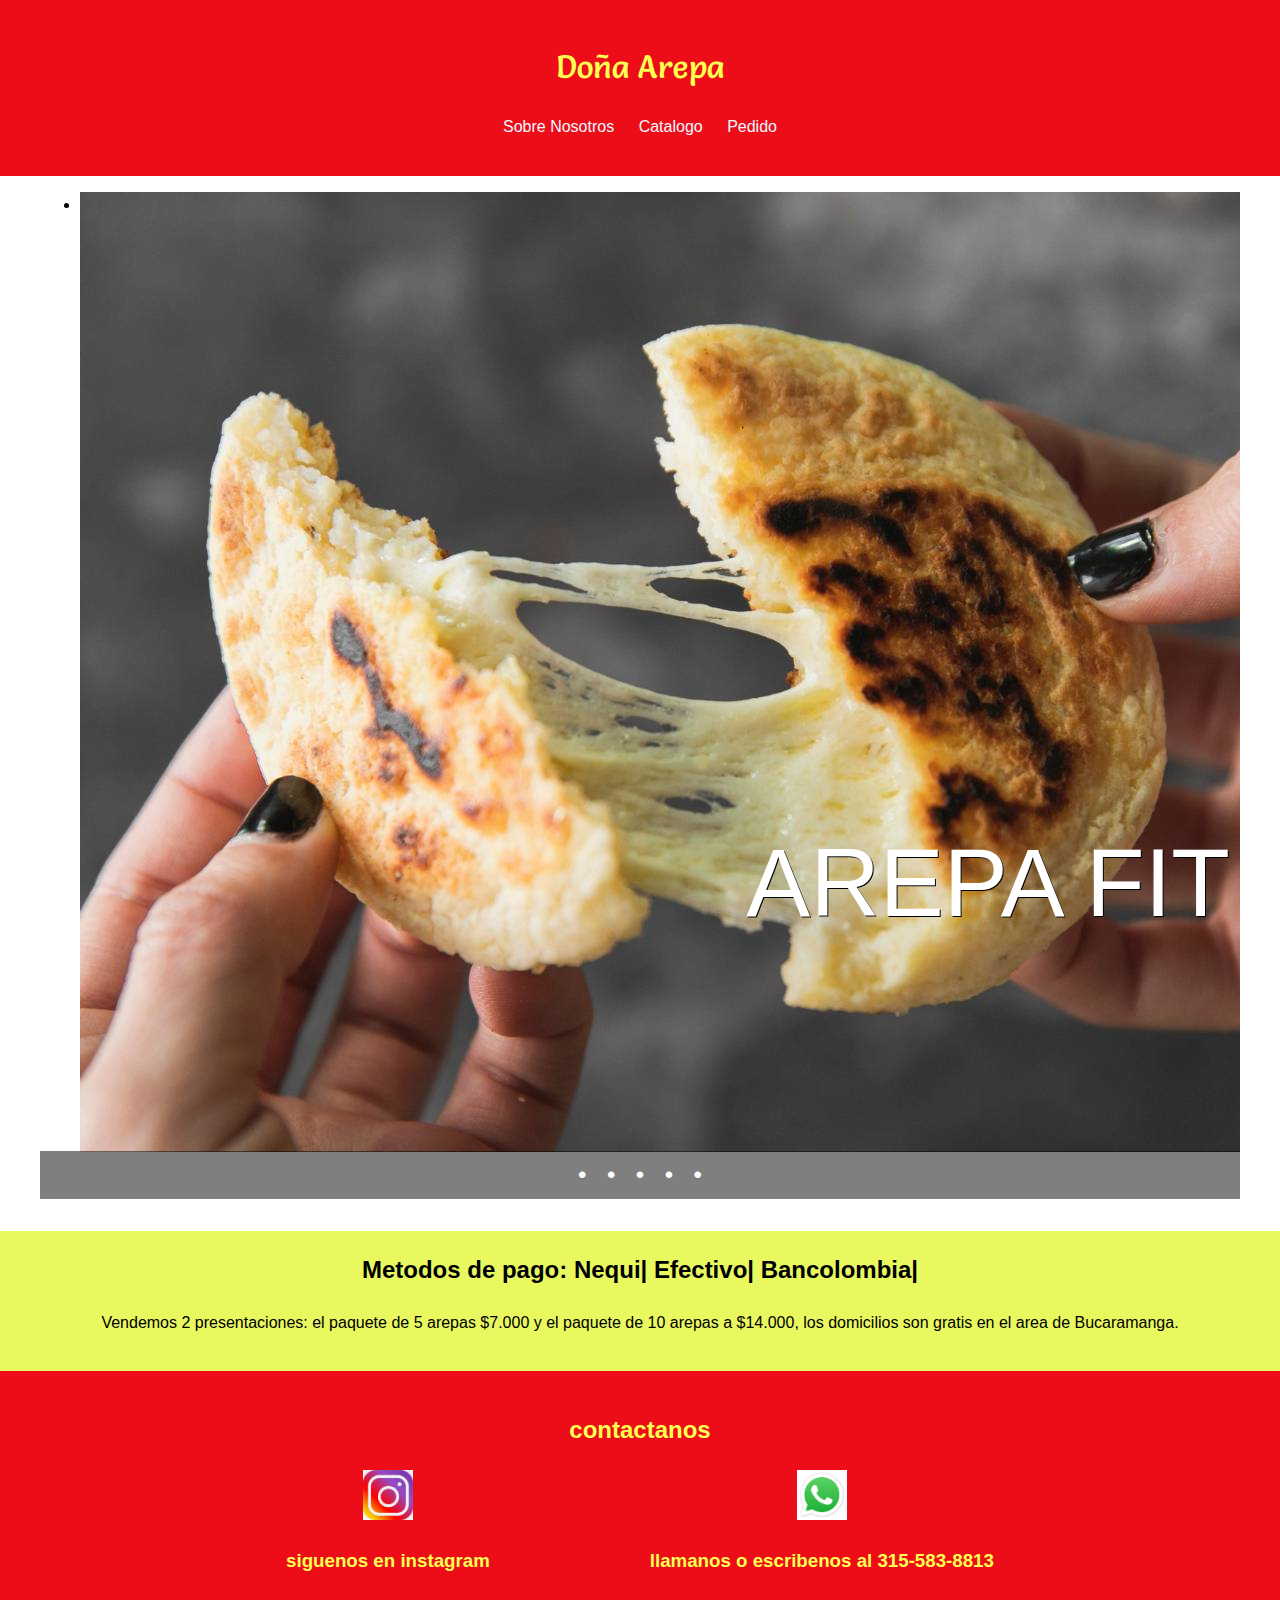
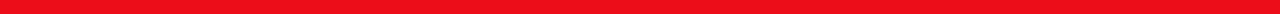
<file: index.html>
<!DOCTYPE html>
<html lang="en">
<head>
    <meta charset="UTF-8">
    <meta name="viewport" content="width=device-width, initial-scale=1.0">
    <title>PAGINA PRINCIPAL</title>
    <link rel="preconnect" href="https://fonts.googleapis.com">
    <link rel="preconnect" href="https://fonts.gstatic.com" crossorigin>
    <link href="https://fonts.googleapis.com/css2?family=Salsa&display=swap" rel="stylesheet">
    <link rel="icon" type="image/x-icon" href="imagenes/icoo.ico">
    <link rel="stylesheet" href="estilos/estilos.css">
</head>
<header>
    

<div class="salsa">
    <h1 class="salsa">Doña Arepa</h1> </div>
<nav>
<ul>
<li> <a href="sobre nosotros.html"> Sobre Nosotros</a>   </li>
<li> <a href="catalogo.html"> Catalogo</a>   </li>
<li> <a href="pedido.html" > Pedido</a>  </a> </li>
</ul>
</nav>
</header>
<body>

    <section id="sliderpg">
        <div class="wrapper">
          <div class="slider" id="slider">
            <ul class="slides">
              <li class="slide" id="slide1">
                <a href="#">
                  <p class="caption"  class="salsa">AREPA FIT</p>
                  <img src="imagenes/arepas 3.png" alt="photo 1">
                </a>
              </li>
              <li class="slide" id="slide2">
                <a href="#">
                  <p class="caption">AREPA FIT</p>
                  <img src="imagenes/arepas 2.jpg" alt="photo 2">
                </a>
              </li>
              <li class="slide" id="slide3">
                <a href="#">
                  <p class="caption">AREPA FIT</p>
                  <img src="imagenes/arepas 1.png" alt="photo 3">
                </a>
              </li>
              <li class="slide" id="slide4">
                <a href="#">
                  <p class="caption">AREPA FIT</p>
                  <img src="imagenes/arepas 3.png" alt="Arepa 3">
                </a>
              </li>
              <li class="slide" id="slide5">
                <a href="#">
                   <p class="caption">AREPA FIT</p>
                   <img src="imagenes/arepas 2.jpg" alt="arepa 2">
                </a>
              </li>
              <li class="slide">
                <a href="#">
                  <p class="caption">AREPA FIT</p>
                  <img src="imagenes/arepas 1.png" alt="arepa 1">
                </a>
              </li>
            </ul>
            <ul class="slider-controler">
              <li><a href="#slide1">&bullet;</a></li>
              <li><a href="#slide2">&bullet;</a></li>
              <li><a href="#slide3">&bullet;</a></li>
              <li><a href="#slide4">&bullet;</a></li>
              <li><a href="#slide5">&bullet;</a></li>
            </ul>
          </div>
        </div> 

        <div class="texto">
<section id="about">
    <h2>Metodos de pago: Nequi| Efectivo| Bancolombia|</h2>
<p> Vendemos 2 presentaciones: el paquete de 5 arepas $7.000 y el paquete de 10 arepas a $14.000, los domicilios son gratis en el area de Bucaramanga. </p>

</section>
</div>

</body>
<footer>

    <section id="footer">
        <h2>contactanos</h2>
        <div class="container">
        <div class="elemento">
        <a href="https://www.instagram.com/donaarepabga/?igsh=MXdoeGpmcHE3bHNmcQ%3D%3D" target="_blank"><img src="imagenes/insta.png" alt="red social"  height="50px" width="50px"></a>
        <h3> siguenos en instagram</h3>
        
        </div>
        <br>
        <div class="elemento">
            <img src="imagenes/wasap.jpg" alt="wasap"  width="50px" height="50px">
            <h3>llamanos o escribenos al 315-583-8813</h3>
           
        
        </div>
      
        </div>
       
        </section>




</footer>




</html>
</file>
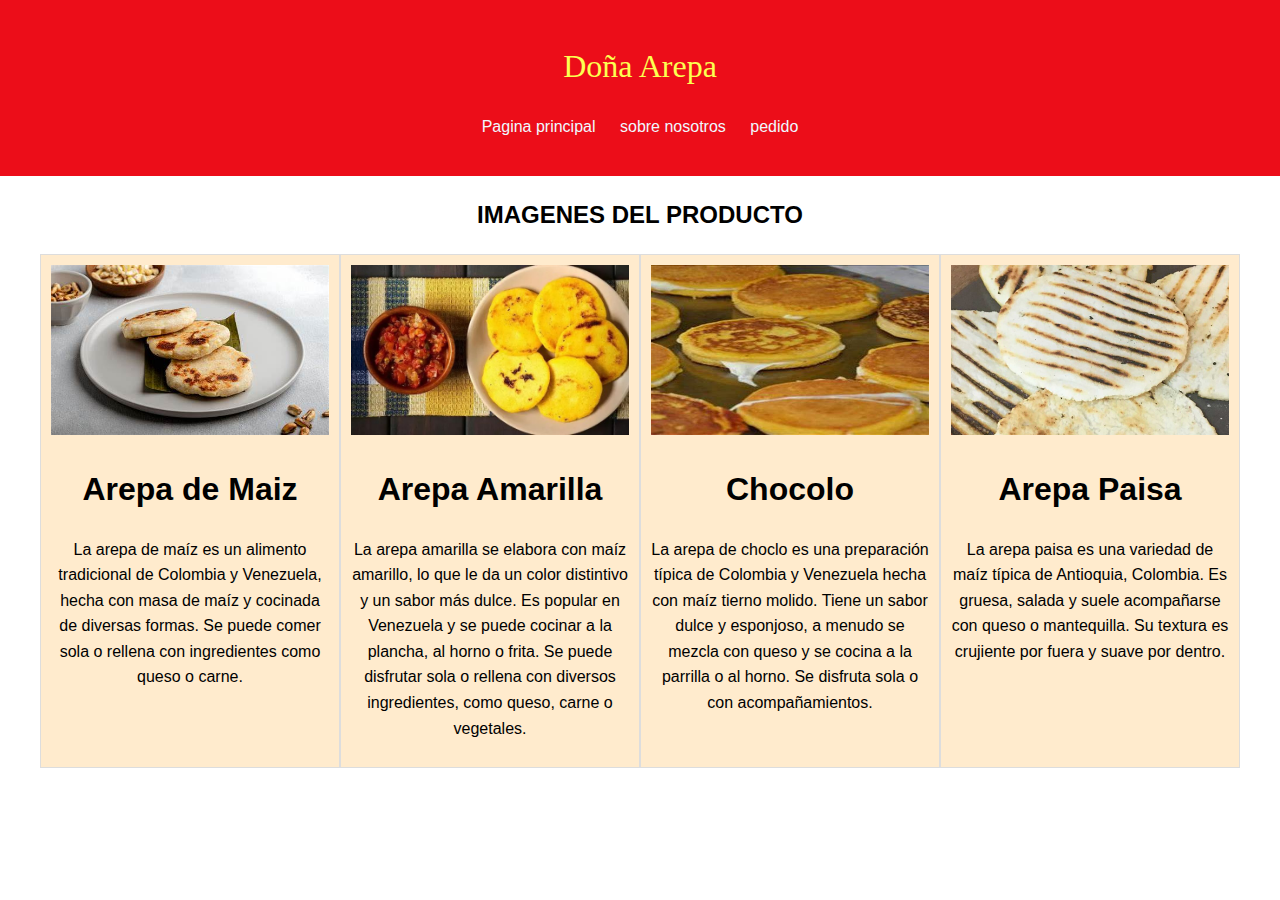
<file: catalogo.html>
<!DOCTYPE html>
<html lang="en">
<head>
    <meta charset="UTF-8">
    <meta name="viewport" content="width=device-width, initial-scale=1.0">
    <title>Doña Arepa</title>
    <link rel="icon" type="image/x-icon" href="imagenes/icoo.ico">
    <link rel="stylesheet" href="estilos/estilos.css">
</head>
<header>

    <h1 class="salsa">Doña Arepa</h1>
    <nav>
    <ul>
    <li> <a href="Index.html"> Pagina principal</a>   </li>
    <li> <a href="sobre nosotros.html"> sobre nosotros</a>   </li>
    <li> <a href="pedido.html" > pedido</a>  </a> </li>
    </ul>
    </nav>
    </header>



<body>

    <section id="catalogo">
        <h2> IMAGENES DEL PRODUCTO</h2>
        <div class="gallery">
    
          <div class="project">
            
            <img src="imagenes/maiz.jpg" alt="arepa de maiz">
            
    <h1>Arepa de Maiz</h1>
            <p>
              La arepa de maíz es un alimento tradicional de Colombia y Venezuela, 
              hecha con masa de maíz y cocinada de diversas formas. 
              Se puede comer sola o rellena con ingredientes como queso o carne.
              
            </p>
          
          </div>
    
          <div class="project">
            <img src="imagenes/amarilla.png" alt="arepa amarilla">
            <h1>Arepa Amarilla</h1>
            <p>La arepa amarilla se elabora con maíz amarillo, 
              lo que le da un color distintivo y un sabor más dulce. 
              Es popular en Venezuela y se puede cocinar a la plancha, al horno o frita.
               Se puede disfrutar sola o rellena con diversos ingredientes, como queso, carne o vegetales.
    
            </p>
          </div>
          
          <div class="project">
            <img src="imagenes/arepa chocolo.jpg" alt="arepa Chocolo" height="640px"> 
            <h1>Chocolo</h1>
            <p>La arepa de choclo es una preparación típica de Colombia y Venezuela hecha con maíz tierno molido.
               Tiene un sabor dulce y esponjoso, a menudo se mezcla con
                queso y se cocina a la parrilla o al horno. Se disfruta sola o con acompañamientos.
    
            </p>
            </div>
    
            <div class="project">
              <img src="imagenes/arepa paisa.jpg" alt="arepa paisa" width="800px" height="800px">
              <h1>Arepa Paisa</h1>
              <p>La arepa paisa es una variedad de maíz típica de Antioquia, Colombia. 
                Es gruesa, salada y suele acompañarse con queso o mantequilla. 
                Su textura es crujiente por fuera y suave por dentro.</p>
            </div>
    
            
    
    
      </section>    
    






</body>
</html>
</file>
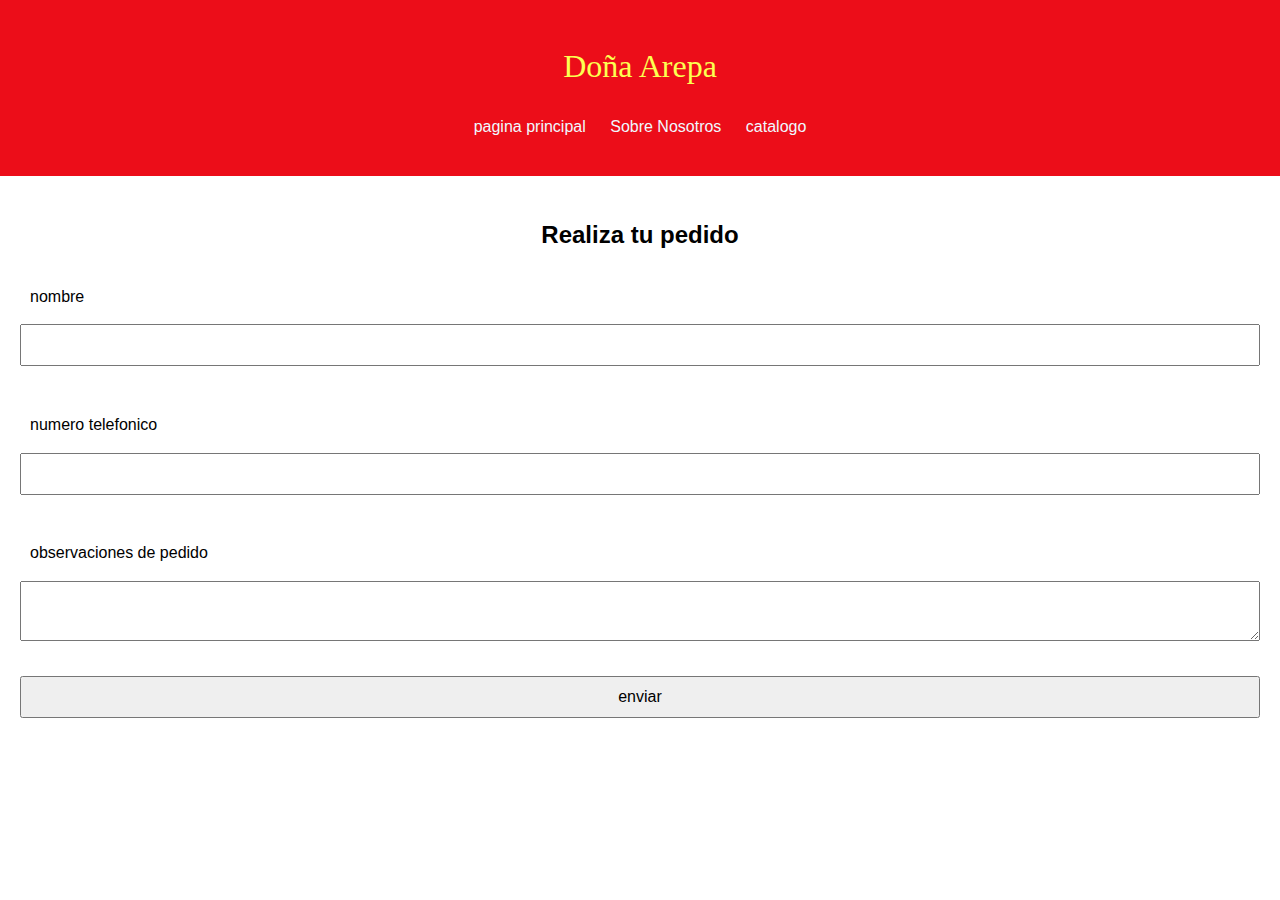
<file: pedido.html>
<!DOCTYPE html>
<html lang="en">
<head>
    <meta charset="UTF-8">
    <meta name="viewport" content="width=device-width, initial-scale=1.0">
    <title>pedido</title>
    <link rel="icon" type="image/x-icon" href="imagenes/icoo.ico">
    <link rel="stylesheet" href="estilos/estilos.css">
</head>
<header>
<h1 class="salsa">Doña Arepa</h1>
<nav>
<ul>
<li> <a href="Index.html"> pagina principal</a>   </li>
<li> <a href="sobre nosotros.html"> Sobre Nosotros</a>   </li>
<li> <a href="catalogo.html" > catalogo</a>  </a> </li>
</ul>
</nav>
</header>


<body>
    
    <section id="contact">
        <h2>Realiza tu pedido</h2>
        <form action="/submit" method="post">
        <label for="name">nombre</label>
        <input type="text" id="name" name="name" required><br>
    
        <form action="/submit" method="post">
        <label for="numero telefonico">numero telefonico</label>
        <input type="numero telefonico" id="numero telefonico" name="numero de telefonico" required><br>
    
        <label for="observaciones de pedido"> observaciones de pedido</label>
        <textarea name="observaciones de pedido" id="observaciones de Pedido"></textarea><br>
        <input type="submit" value="enviar"> 
    
    </form>
    
    </section>


</body>
</html>
</file>
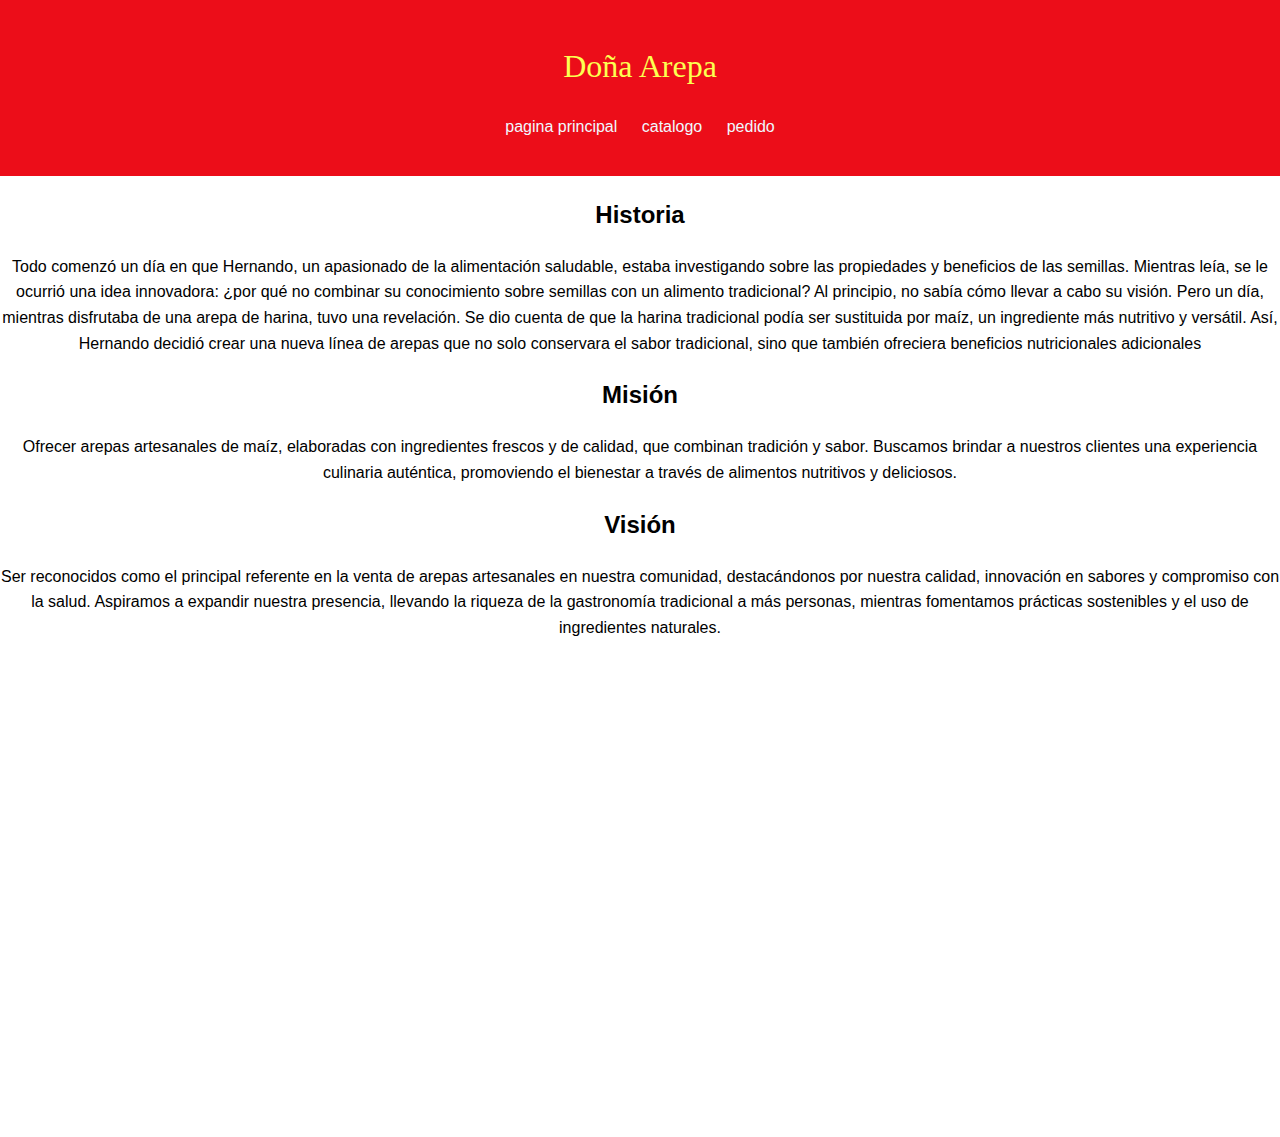
<file: sobre nosotros.html>
<!DOCTYPE html>
<html lang="en">
<head>
    <meta charset="UTF-8">
    <meta name="viewport" content="width=device-width, initial-scale=1.0">
    <title>Sobre Nosotros</title>
    <link rel="icon" type="image/x-icon" href="imagenes/icoo.ico">
    <link rel="stylesheet" href="estilos/estilos.css">
</head>
<header>
    <h1 class="salsa">Doña Arepa</h1>
    <nav>
    <ul>
    <li> <a href="Index.html"> pagina principal</a>   </li>
    <li> <a href="catalogo.html"> catalogo</a>   </li>
    <li> <a href="pedido.html" > pedido</a>  </a> </li>
    </ul>
    </nav>
    </header>
<body>
    <div class="texto"> 
   
<h2>Historia</h2>
<p>Todo comenzó un día en que Hernando, un apasionado de la alimentación saludable, estaba investigando sobre las propiedades y beneficios de las semillas. Mientras leía, se le ocurrió una idea innovadora: ¿por qué no combinar su conocimiento sobre semillas con un alimento tradicional? 

    Al principio, no sabía cómo llevar a cabo su visión. Pero un día, mientras disfrutaba de una arepa de harina, tuvo una revelación. Se dio cuenta de que la harina tradicional podía ser sustituida por maíz, un ingrediente más nutritivo y versátil. Así, Hernando decidió crear una nueva línea de arepas que no solo conservara el sabor tradicional, sino que también ofreciera beneficios nutricionales adicionales </p>

<h2>Misión </h2>

    <p>Ofrecer arepas artesanales de maíz, elaboradas con ingredientes frescos y de calidad, 
    que combinan tradición y sabor. Buscamos brindar a nuestros clientes una experiencia
     culinaria auténtica, promoviendo el bienestar a través de alimentos nutritivos y deliciosos. </p> 
    
   <h2> Visión </h2> 
    
    <p> Ser reconocidos como el principal referente en la venta de arepas artesanales en nuestra comunidad, 
    destacándonos por nuestra calidad, innovación en sabores y compromiso con la salud.
     Aspiramos a expandir nuestra presencia, llevando la riqueza de la gastronomía tradicional
      a más personas, mientras fomentamos prácticas sostenibles y el uso de ingredientes naturales. </p>
  
    </div>
    <div class="gallery">



<iframe width="853" height="480" src="https://www.youtube.com/embed/gofd9jFHLgc" title="Cómo hacer Arepas" frameborder="0" allow="accelerometer; autoplay; clipboard-write; encrypted-media; gyroscope; picture-in-picture; web-share" referrerpolicy="strict-origin-when-cross-origin" allowfullscreen></iframe>
</div>


</body>
</html>
</file>
<file: estilos/estilos.css>
header{
background: rgb(236, 13, 25);
color: rgb(252, 255, 81);
padding: 20px 0;
text-align: center;

}

footer{
    background: rgb(236, 13, 25);
    color: rgb(252, 255, 81);
    padding: 20px 0;
    text-align:center;


}

.texto{

    text-align: center
    ;
    text-align: justify;
}




#about{
    padding:20px;
    background: #7deb51;}
    
#about h2 {
    margin-top: 0}
    

.salsa {
    font-family: "Salsa", cursive;
    font-weight: 400;
    font-style: normal;
    } 

body{
font-family: arial, sans-serif;
line-height: 1.6;
margin: 0;
padding: 0%;

}

nav ul{  
list-style: none;
padding: 0%;

}

nav ul li {

display: inline;
margin: 0   10px;

}

nav ul li a {

color: aliceblue;
text-decoration: none;

}

#about {
padding: 20px;
background: #e9f85f;

}

#about h2 {
    margin-top: 0;
}


.gallery{

    display: flex;
    flex-wrap: wrap;
    gap: 20 px;
    justify-content: center;
}

.container{
    display:flex;
    flex-wrap: wrap;
    gap: 80px;
    justify-content: center;
}

.project{
width: 300px;
padding: 10px;
background: blanchedalmond;
border: 1px solid #ddd;
text-align: center;

}


.project img {

max-width: 100%;
height: auto;

}

#catalogo .project img{
    width: 120%;
    height: 170px;
}

h2{text-align: center}

p{text-align: center}
#contact {

    padding: 20px;
}

form {

display: flex;
flex-direction: column;

}

form label{

margin-bottom: 5px;
padding: 10px;
font-size: 16px;

}

form input, form textarea {

    margin-bottom: 10px;
    padding: 10px;
    font-size: 16px;
}


form input [type="submit"]
{ background: #333;
    color: #fff;
    border: none;
    cursor: pointer;}


    @media ( max-width: 600px   )
{
    nav ul { display: flex; flex-direction: column; align-items: center; }
}

@keyframes slide {
    0% { transform: translateX(0); }
    10% { transform: translateX(0); }

    15% { transform: translateX(-100%); }
    30% { transform: translateX(-100%); }

    35% { transform: translateX(-200%); }
    50% { transform: translateX(-200%); }

    55% { transform: translateX(-300%); }
    70% { transform: translateX(-300%); }

    75% { transform: translateX(-400%); }
    90% { transform: translateX(-400%); }

    95% { transform: translateX(-500%); }
    100% { transform: translateX(-500%); }
}

* { box-sizing: border-box; }

html { scroll-behavior: smooth; }

body {
    font-family: sans-serif;
}

.wrapper {
    max-width: 1200px;
    margin: 0 auto;
}

.slider {
    position: relative;
}

.slides {
    position: relative;
    display: flex;
    overflow: hidden;
}

.slide {
    width: 100vw;
    flex-shrink: 0;
    animation-name: slide;
    animation-duration: 20s;
    animation-iteration-count: infinite;
    animation-timing-function: linear;
}

.slides:hover .slide {
    animation-play-state: paused;
}

.slide img {
    width: 100%;
    vertical-align: top;
}

.slide a {
    width: 100%;
    display: inline-block;
    position: relative;
}

.caption {
    color: white;
    text-shadow: 1px 1px black;
    font-size: 8vw;
    position: absolute;
    bottom: 8vw;
    right: 4vw;
}

.slide:target {
    animation-name: none;
    position: absolute;
    left: 0;
    top: 0;
    right: 0;
    bottom: 0;
    z-index: 50;
}

.slider-controler {
    position: absolute;
    left: 0;
    right: 0;
    bottom: 0;
    text-align: center;
    padding: 5px;
    background-color: rgba(0,0,0,0.5);
    z-index: 100;
}

.slider-controler li {
    margin: 0 0.5rem;
    display: inline-block;
    vertical-align: top;
}

.slider-controler a {
    display: inline-block;
    vertical-align: top;
    text-decoration: none;
    color: white;
    font-size: 1.5rem;
}

@media only screen and (min-width: 1200px) {
    .slide {
        width: 1200px;
    }

    .caption {
        font-size: 96px;
        bottom: 96px;
        right: 50px;
    }
}
</file>
